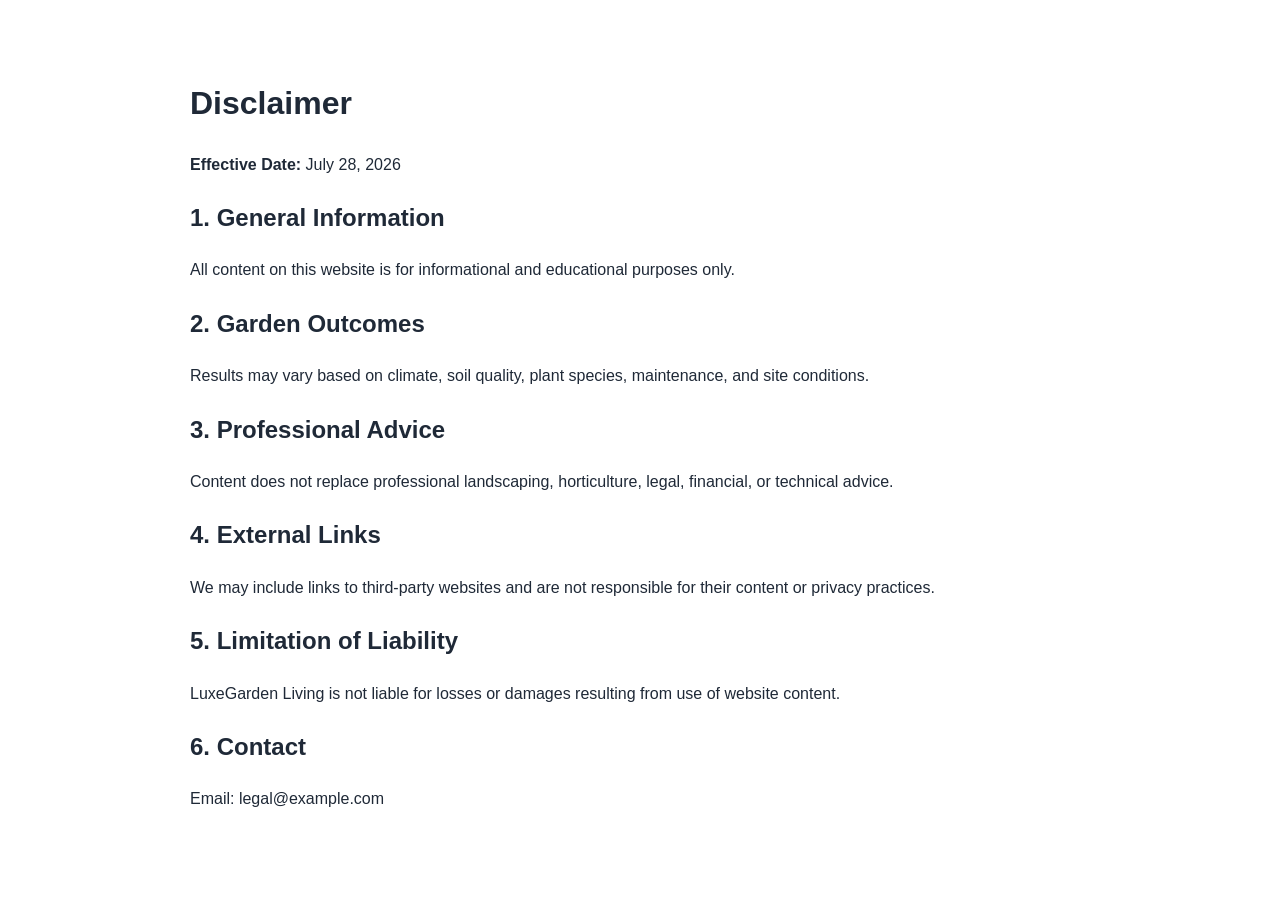
<file: public/disclaimer.html>
<!DOCTYPE html>
<html lang="en">
<head>
  <meta charset="UTF-8" />
  <meta name="viewport" content="width=device-width, initial-scale=1.0" />
  <title>Disclaimer | LuxeGarden Living</title>
  <meta name="description" content="Disclaimer for LuxeGarden Living." />
  <meta name="robots" content="index, follow" />
  <link rel="canonical" href="https://www.example.com/disclaimer.html" />
  <link rel="stylesheet" href="style.css" />
</head>
<body>
  <main class="section container legal">
    <h1>Disclaimer</h1>
    <p><strong>Effective Date:</strong> July 28, 2026</p>

    <h2>1. General Information</h2>
    <p>All content on this website is for informational and educational purposes only.</p>

    <h2>2. Garden Outcomes</h2>
    <p>Results may vary based on climate, soil quality, plant species, maintenance, and site conditions.</p>

    <h2>3. Professional Advice</h2>
    <p>Content does not replace professional landscaping, horticulture, legal, financial, or technical advice.</p>

    <h2>4. External Links</h2>
    <p>We may include links to third-party websites and are not responsible for their content or privacy practices.</p>

    <h2>5. Limitation of Liability</h2>
    <p>LuxeGarden Living is not liable for losses or damages resulting from use of website content.</p>

    <h2>6. Contact</h2>
    <p>Email: legal@example.com</p>
  </main>
</body>
</html>
</file>
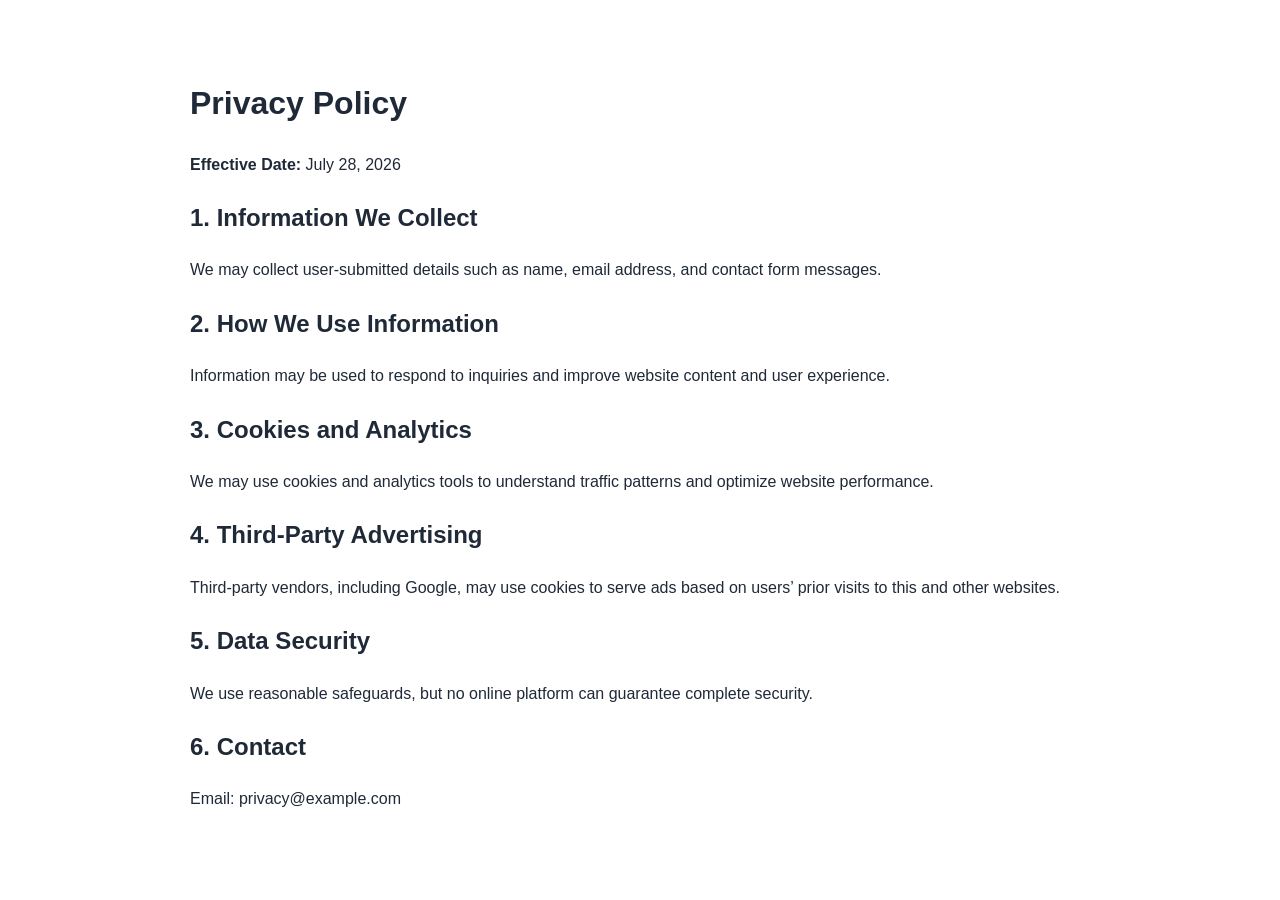
<file: public/privacy-policy.html>
<!DOCTYPE html>
<html lang="en">
<head>
  <meta charset="UTF-8" />
  <meta name="viewport" content="width=device-width, initial-scale=1.0" />
  <title>Privacy Policy | LuxeGarden Living</title>
  <meta name="description" content="Privacy Policy for LuxeGarden Living." />
  <meta name="robots" content="index, follow" />
  <link rel="canonical" href="https://www.example.com/privacy-policy.html" />
  <link rel="stylesheet" href="style.css" />
</head>
<body>
  <main class="section container legal">
    <h1>Privacy Policy</h1>
    <p><strong>Effective Date:</strong> July 28, 2026</p>

    <h2>1. Information We Collect</h2>
    <p>We may collect user-submitted details such as name, email address, and contact form messages.</p>

    <h2>2. How We Use Information</h2>
    <p>Information may be used to respond to inquiries and improve website content and user experience.</p>

    <h2>3. Cookies and Analytics</h2>
    <p>We may use cookies and analytics tools to understand traffic patterns and optimize website performance.</p>

    <h2>4. Third-Party Advertising</h2>
    <p>Third-party vendors, including Google, may use cookies to serve ads based on users’ prior visits to this and other websites.</p>

    <h2>5. Data Security</h2>
    <p>We use reasonable safeguards, but no online platform can guarantee complete security.</p>

    <h2>6. Contact</h2>
    <p>Email: privacy@example.com</p>
  </main>
</body>
</html>
</file>
<file: public/style.css>
:root{
  --bg:#ffffff;
  --text:#1f2937;
  --muted:#f8fafc;
  --primary:#15803d;
  --primary-dark:#166534;
  --border:#e5e7eb;
  --soft:#f0fdf4;
}
*{box-sizing:border-box}
body{
  margin:0;
  font-family:Arial,sans-serif;
  color:var(--text);
  background:var(--bg);
  line-height:1.65;
}
.container{width:min(1140px,92%);margin:0 auto}
.site-header{
  position:sticky;top:0;z-index:100;background:#fff;border-bottom:1px solid var(--border);
}
.nav-wrap{display:flex;justify-content:space-between;align-items:center;gap:16px;padding:14px 0}
.logo{text-decoration:none;color:var(--text);font-size:1.2rem;font-weight:800}
.nav-links{list-style:none;display:flex;flex-wrap:wrap;gap:14px;margin:0;padding:0}
.nav-links a{text-decoration:none;color:#374151;font-weight:600}
.nav-links a:hover,.footer-wrap a:hover,.read-more:hover{color:var(--primary)}
.hero{padding:56px 0;background:var(--soft)}
.hero-grid{display:grid;grid-template-columns:1.15fr 1fr;gap:28px;align-items:center}
.hero h1{font-size:clamp(2rem,5vw,3.2rem);line-height:1.12;margin:0 0 14px}
.eyebrow{color:var(--primary);font-weight:800;text-transform:uppercase;letter-spacing:.08em;font-size:.85rem}
.hero img{width:100%;border-radius:16px;border:1px solid var(--border);box-shadow:0 12px 30px rgba(15,23,42,.12)}
.section{padding:56px 0}
.muted{background:var(--muted)}
.article{max-width:900px}
.cards{display:grid;grid-template-columns:repeat(auto-fit,minmax(245px,1fr));gap:20px;margin-top:24px}
.card{background:#fff;border:1px solid var(--border);border-radius:14px;padding:14px}
.card img{width:100%;height:185px;object-fit:cover;border-radius:10px;margin-bottom:10px}
.read-more{text-decoration:none;color:var(--primary);font-weight:800}
.contact-form{max-width:640px;display:grid;gap:10px;margin-top:16px}
input,textarea{width:100%;padding:11px;border:1px solid #d1d5db;border-radius:8px;font:inherit}
.btn{
  display:inline-block;width:fit-content;background:var(--primary);color:#fff;text-decoration:none;
  border:none;padding:11px 18px;border-radius:8px;font-weight:800;cursor:pointer;
}
.btn:hover{background:var(--primary-dark)}
.site-footer{border-top:1px solid var(--border);padding:20px 0;background:#fff}
.footer-wrap{display:flex;justify-content:space-between;align-items:center;gap:12px;flex-wrap:wrap}
.footer-wrap a{text-decoration:none;color:#374151;font-weight:600}
.legal{max-width:900px}
@media (max-width:860px){
  .hero-grid{grid-template-columns:1fr}
  .nav-wrap{align-items:flex-start;flex-direction:column}
}
</file>
